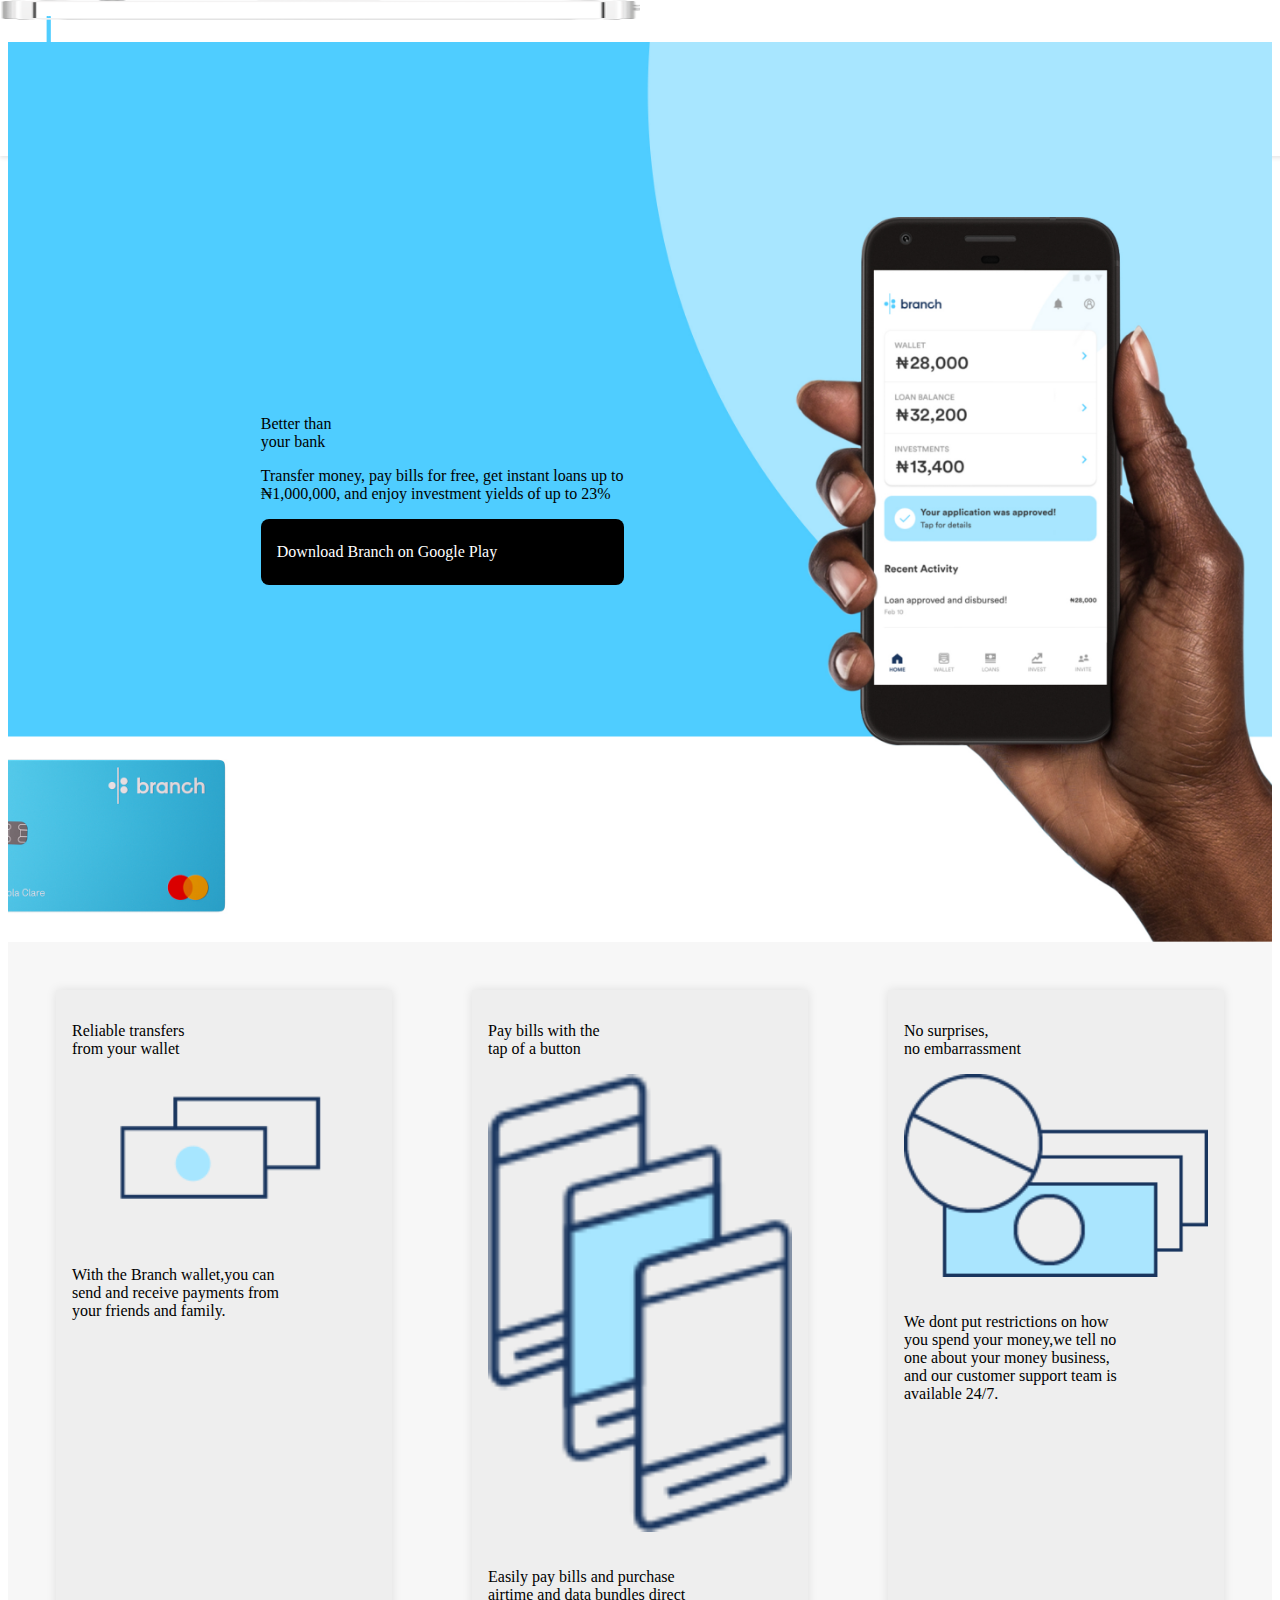
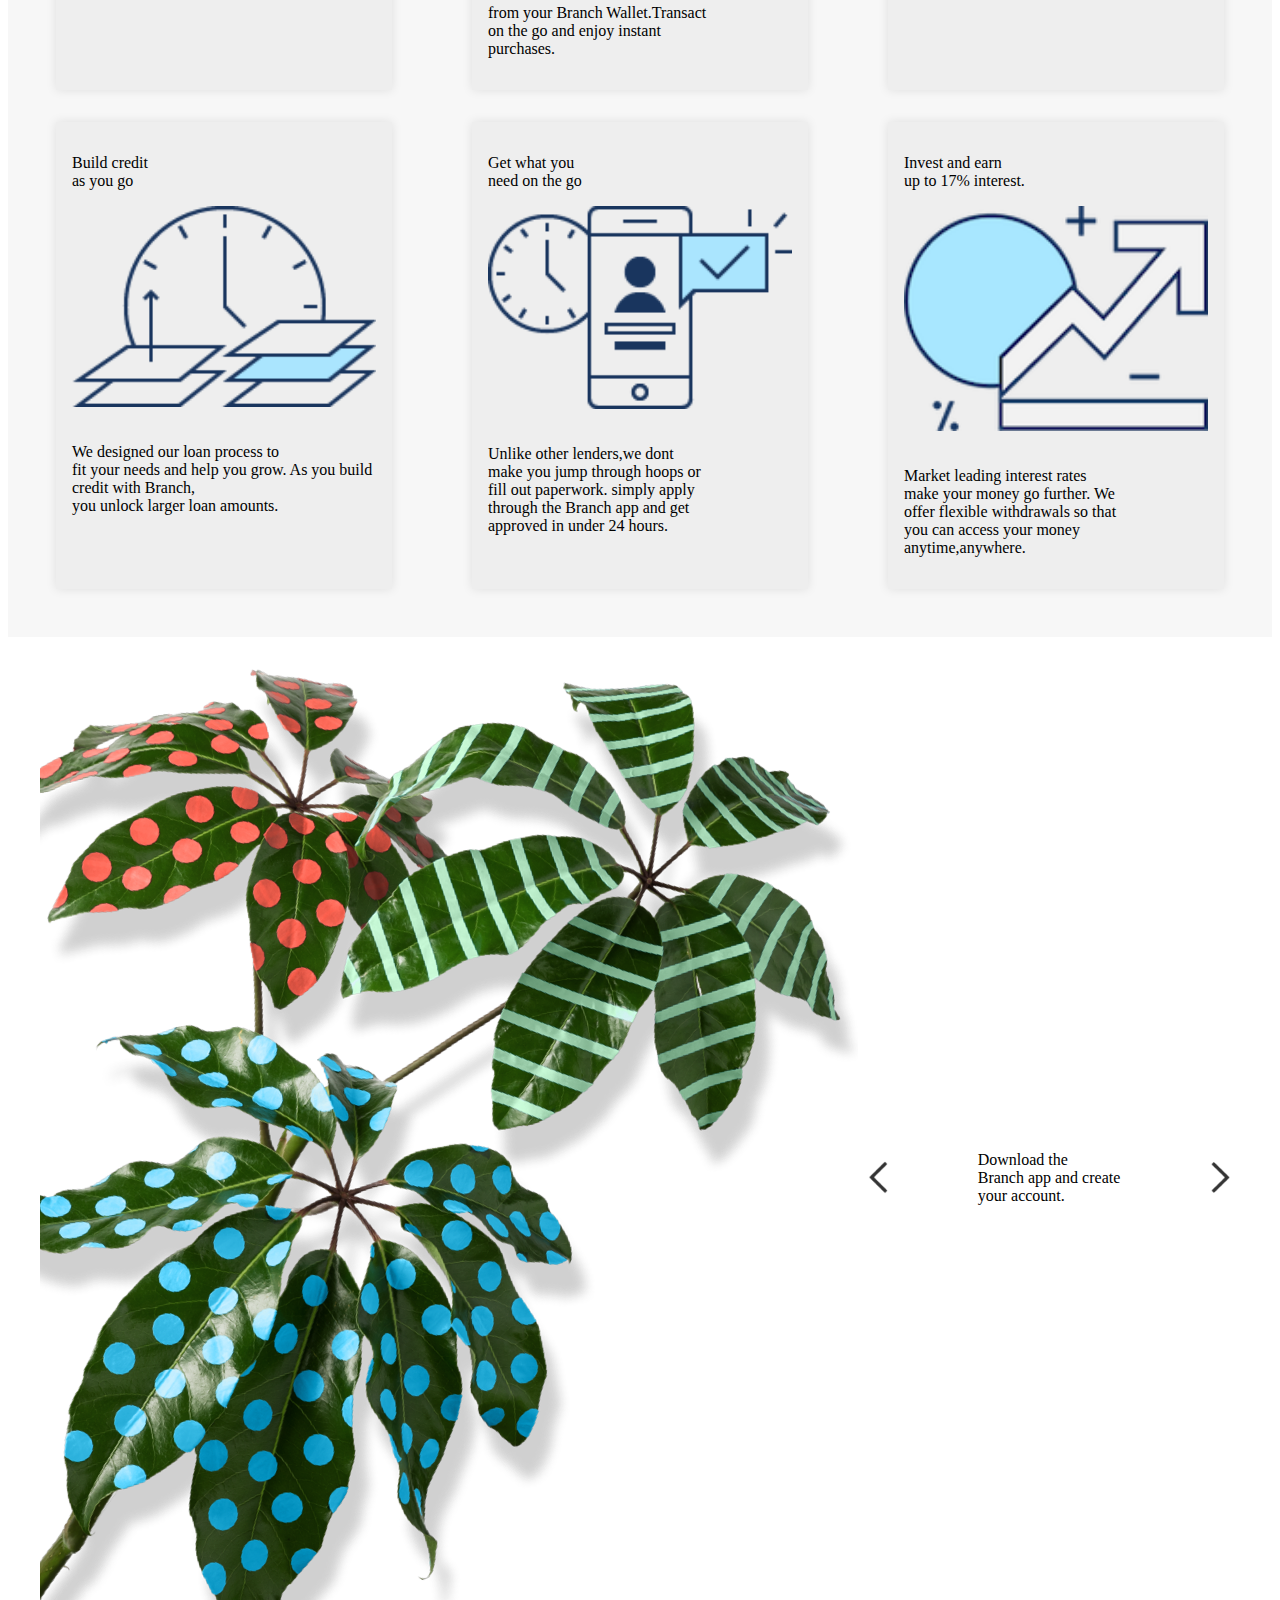
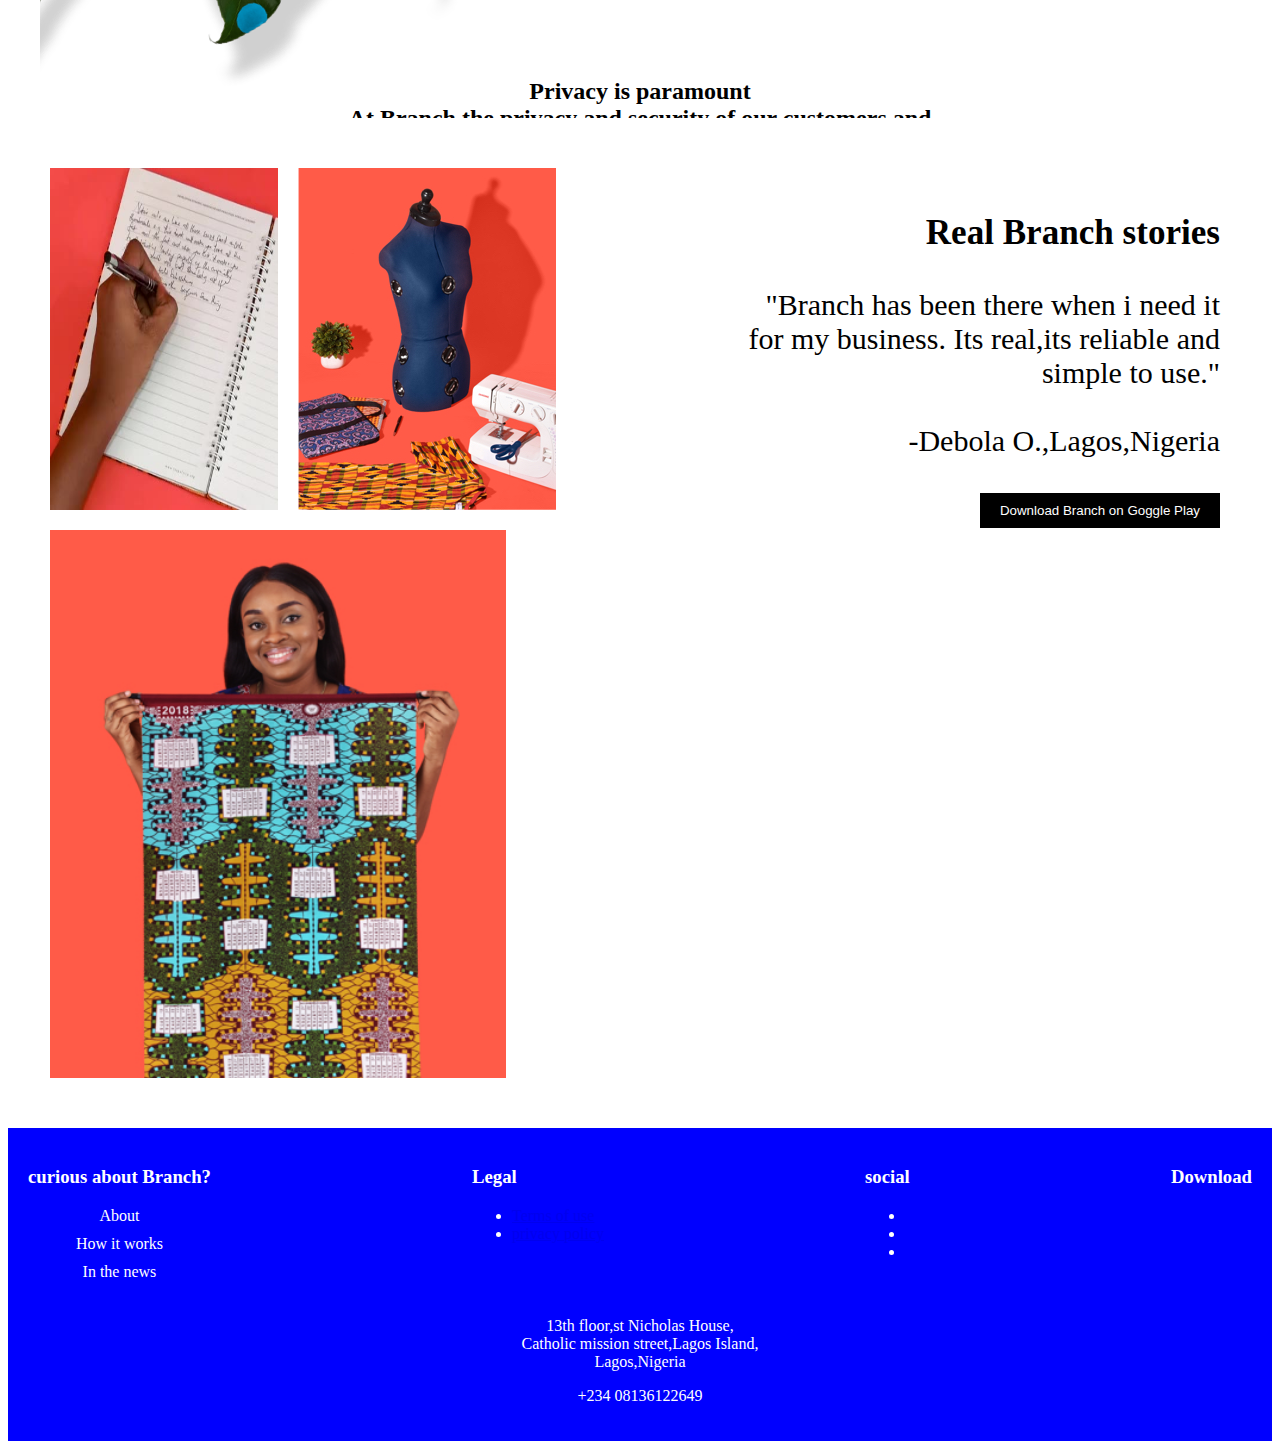
<file: index.html>
<!DOCTYPE html>
<html lang="en">
<head>
    <meta charset="UTF-8">
    <meta name="viewport" content="width=device-width, initial-scale=1.0">
    <title>Document</title>
    <link rel="stylesheet" href="style.css">
    <link rel="stylesheet" href="login.html">
</head>
<body>
    <nav>
        <img src="images/logo.png" alt="logo">
        <ul>
            <li><a href="login.html">Login </a></li>
            <li><a href="">FAQ</a></li>
        </ul>
    </nav>
  
    <section class="branch-section">
        <p>Branch International Finance Company Limited is
             Licensed by the Central Bank of Nigeria  </p>
    </section>
   

    <section class="new-section">
        <div class="background-image-container">
            <img src="images/hand.png" alt=""
             class="background-image">
            <div class="text-container">
                <p>Better than <br> your bank</p>
                <p> Transfer money, pay bills for
                     free, get instant loans up to <br> ₦1,000,000, 
                     and enjoy investment yields of up to 23% </p>

            <div class="button-container">
                <p>Download Branch on Google Play</p>
            </div>
</div>

        </div>

    </section>

<section class="card-section">
    <div class="card-container">
        <div class="card">
            <p>Reliable transfers <br> from your wallet</p>
            <img src="images/reliabletransfer.png" alt="">
            <p>With the Branch wallet,you can <br> send and receive
            payments from <br> your friends and family.</p>
        </div>

        <div class="card">
            <p>Pay bills with the <br> tap of a button</p>
            <img src="images/paybills.png" alt="">
            <p>Easily pay bills and purchase <br> airtime and data 
            bundles direct <br> from your Branch Wallet.Transact <br>
        on the go and enjoy instant <br> purchases.</p>
        </div>

        <div class="card">
            <p>No surprises, <br> no embarrassment</p>
            <img src="images/no suprises.png" alt="">
            <p>We dont put restrictions on how <br> you spend your 
            money,we tell no <br> one about your money business, <br>
        and our customer support team is <br> available 24/7.</p>
        </div>

        <div class="card">
            <p>Build credit <br> as you go</p>
            <img src="images/buildcredit.png" alt="">
            <p>We designed our loan process to <br> fit your needs and 
            help you grow. As you build credit with Branch, <br>
        you unlock larger loan amounts.</p>
        </div>

        <div class="card">
            <p>Get what you <br> need on the go</p>
            <img src="images/getwhatyou.png" alt="">
            <p>Unlike other lenders,we dont <br> make you jump 
            through hoops or <br> fill out paperwork. simply apply <br>
        through the Branch app and get <br> approved in under 24 hours.</p>
        </div>

        <div class="card">
            <p>Invest and earn <br> up to 17% interest.</p>
            <img src="images/investandearn.png" alt="">
            <p>Market leading interest rates <br> make your money go 
            further. We <br> offer flexible withdrawals so that <br>
        you can access your money <br> anytime,anywhere.</p>
        </div>
    </div>

</section>


<section class="image-text-section">
    <div class="containerr">
        <img src="images/flower.png" alt="" class="image">
        <img src="images/phone.png" alt="" class="overlay-image">
        <div class="text-containerr">
            <img src="images/search21.png" alt="" class="arrow">
            <p>Download the <br> Branch app and create <br>
            your account.</p>
            <img src="images/search22.png" alt="" class="arrow">
        </div>
    </div>

</section>


<section class="privacy-section" 
style="background-image: url(images/search23.png); background-size: cover
; background-position: center;"  >
    <div class="background-imagee"></div>
    <div class="center-text">
        <h2>Privacy is paramount <br>
        At Branch,the privacy and security of our customers
    and their data is our top priority.</h2>
    </div>
    <div class="card-containerr">
        <div class="cardd">
            <img src="images/search24.png" alt="">
            <p>security <br> <br>
            All the data we use is encrypted <br> and protected <br>
        <br> We have strict policies in place that <br> ensure our methods
        are properly <br> communicated and customer data <br> is always 
        secure.
    </p>
        </div>

        <div class="cardd">
            <img src="images/search25.png" alt="">
            <p>Data privacy <br> <br>
            We never sell customer data or <br> share customer
        contacts with third <br> parties. </p>
        </div>

        <div class="cardd">
            <img src="images/search26.png" alt="">
            <p>Ethical collections <br> <br>
            We do not condone any aggressive <br> debt collection
        practices,including <br> debt sharing. <br> <br>
    If you experience any form of <br> harrassment,please report
the issue <br> to us immediately via in-app chat.</p>
        </div> 
    </div>
</section>

<!-- <section class="feature-section"> -->
    <main class="feature-main">
    <div class="containerrr">
        <div class="image-containerrr">
            <div class="image-row">
            <img src="images/search27.jpg" alt="">
            <img src="images/search28.jpg" alt="">
            </div>
            <img src="images/search29.jpg" alt="">
        </div>
        <div class="text-containerrr">
            <h3>Real Branch stories</h3>
            <p>"Branch has been there when i need it <br>
            for my business. Its real,its reliable and <br>
        simple to use." <br> <br>
    -Debola O.,Lagos,Nigeria</p>
    <button>Download Branch on Goggle Play</button>

        </div>

    </div>
    
</main>
<!-- </section> -->

<footer>
    <div class="footer-container">
        <div class="footer-section">
            <h3>curious about Branch?</h3>
            <ul>
                <li><a href="#">About</a></li>
                <li><a href="#">How it works</a></li>
                <li><a href="#">In the news</a></li>
            </ul>
        </div>
        <div class="feature-section">
            <h3>Legal</h3>
            <ul>
                <li><a href="#">Terms of use</a></li>
                <li><a href="#">privacy policy</a></li>
            </ul>
        </div>
        <div class="feature-section">
            <h3>social</h3>
            <ul>
                <li><a href="#"><i class="fab fa-facebook-f"></i></a></li>
                <li><a href="#"><i class="fab fa-instagram"></i></a></li>
                <li><a href="#"><i class="fab fa-twitter"></i></a></li>
            </ul>
        </div>
        <div class="footer-section">
            <h3>Download</h3>
            <ul>
                <li><a href="#"><i class="fas fa-download"></i></a></li>
            </ul>
        </div>
         </div>
         <div class="contact-info">
            <p>13th floor,st Nicholas House,<br>
            Catholic mission street,Lagos Island,<br>
        Lagos,Nigeria</p>
        <p>+234 08136122649</p>
         </div>
</footer>
</body>
</html>
</file>
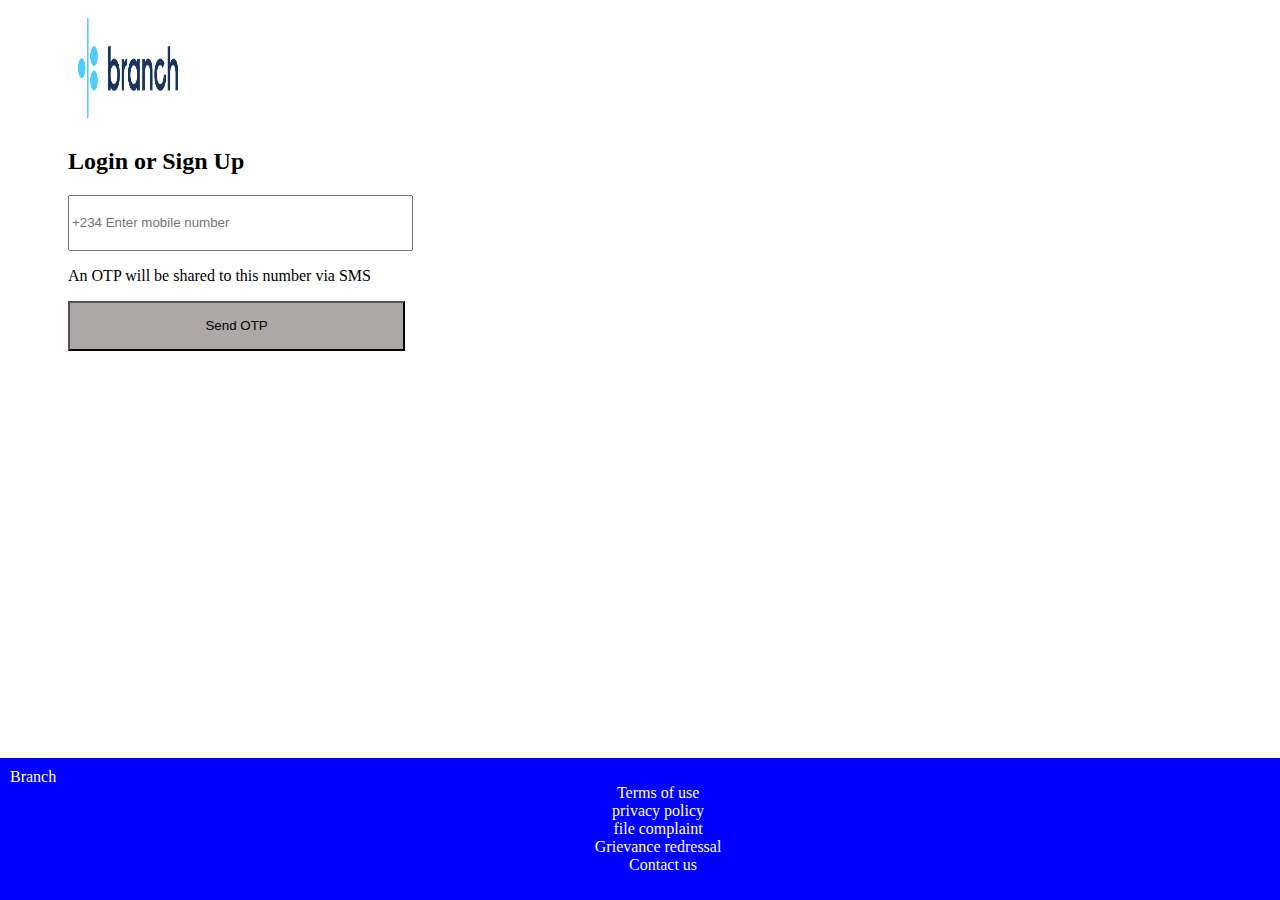
<file: login.html>
<!DOCTYPE html>
<html lang="en">
<head>
    <meta charset="UTF-8">
    <meta name="viewport" content="width=device-width, initial-scale=1.0">
    <title>Document</title>
</head>
<body>
    <nav style="background-color: white; color: #fff; padding: 10px; display: flex;
    justify-content:flex-start ; margin-left: 60px;">
    <img src="images/logo.png" alt="logo" style="width: 100px; height: 100px; margin-right: 20px;">
       
    </nav>

    <!-- <section style="display: flex; justify-content: center; align-items: center;
    height: 100vh; ">
    <div style="background-color: white; padding: 20px; border: 1px solid #ddd;
    border-radius: 10px; box-shadow: 0 0 10px rgba(0, 0, 0, 0.1); width: 90%;
    max-width: 400px;">
    <h2 style="text-align: center; margin-bottom: 20px; ">Login or Sign up</h2>
    <input type="tel" placeholder="+234 Enter mobile number" style="width: 100%; padding: 10px;
    margin-bottom: 20px; border: 1px solid #ccc;">
    <p style="text-align: center; margin-bottom: 20px;">An OTP will be shared to this number
        via SMS
    </p>
    <button style="background-color: white; color: black; padding: 10px 20px;
    border: none; border-radius: 5px; cursor: pointer; width: 100%;">Send OTP

    </button>

    </div>

    </section> -->

    <section style="margin-left: 60px;">
        <div style="background-color: white; ">
            <h2>Login or Sign Up</h2>
            <input type="tel" placeholder="+234 Enter mobile number" style="width: 28%; height: 50px;">
            <p>An OTP will be shared to this number via SMS</p>
            <button style="background-color: rgb(172, 168, 168); cursor: pointer; 
            color: black; width: 28%; height: 50px;">
                Send OTP</button>

        </div>
    </section>

    <footer style="background-color:blue; color: #fff; padding: 10px;position: fixed;bottom: 0;left: 0;right: 0;">
        <div style="display: flex; justify-content: space-between;">
            <div style="text-align: center;">
                <a href="#" style="color: #fff; text-decoration: none;">Branch</a>
            </div>
            <div style="text-align: center;">
                <ul style="list-style: none;padding: 0;">
                    <li style="margin-right: 10px;"><a href="#" style="color: #fff; text-decoration: none;">Terms of use</a></li>
                    <li style="margin-right: 10px;"><a href="#" style="color: #fff; text-decoration: none;">privacy policy</a></li>
                    <li style="margin-right: 10px;"><a href="#" style="color: #fff; text-decoration: none;">file complaint</a></li>
                    <li style="margin-right: 10px;"><a href="#" style="color: #fff; text-decoration: none;">Grievance redressal</a></li>
                    <li><a href="#" style="color: #fff;text-decoration: none;">Contact us</a></li>
                </ul>
            </div>
            <div style="text-align: center;">
                <a href="#" style="color: #fff; text-decoration: none;"><i class="fas fa-arrow-right"></i></a>
            </div>
        </div>
    </footer>
</body>
</html>
</file>
<file: style.css>
nav{
    background-color: #fff;
    position: fixed;
    top: 0;
    left: 0;
    width: 100%;
    padding: 1em;
    display: flex;
    justify-content: space-between;
    align-items: center;
    box-shadow: 0 2px 4px rgba(0,0, 0, 0.1);
}

.logo{
    width: 100px;
    height: auto;
    margin-right: 20px;
}

nav ul{
    list-style: none;
    margin: 0;
    padding: 0;
    display: flex;
    margin-left: auto;
    margin-right: 80px;
}

nav li{
    margin-right: 20px;
}

nav a{
    color: #333;
    text-decoration: none;
}

.branch-section{
    background-color: blue;
    color: #fff;
    text-align: center;
    padding: 0.5em 0;
}

 .branch-section p{
    margin: 0;
}


.new-section{
    position: relative;
}

.background-image-container {
    position: relative;
    width: 100%;
    height: 100vh;
}

.background-image {
    width: 100%;
    height: 100%;
    object-fit: cover;

}

.text-container{
    position: absolute;
    top: 50%;
    left: 20%;
    text-align: left;
    transform: translateY(-50%);

}

.button-container {
    background-color: black;
    color: #fff;
    padding: 0.5em 1em;
    border-radius: 0.5em;
    cursor: pointer;
}

@media (max-width: 768px) {
    .text-container{
        left: 10%;
    }
    
}

.card-section {
    background-color: #f7f7f7;
    padding: 2em;
}

.card-container {
    display: flex;
    flex-wrap: wrap;
    justify-content: space-between;
}

.card {
    background-color: #eee;
    padding: 1em;
    margin: 1em;
    width: calc(33.33% - 2em);
    box-shadow: 0 0 10px rgba(0,0, 0, 0.1);
    flex-basis: calc(28% - 2em);
}

.card p{
    margin-bottom: 1em;
}

.card img {
    width: 100%;
    height: auto;
    margin-bottom: 1em;
}

@media (max-width: 768px) {
    .card{
        width: calc(50% - 2em);
    }
    
}

@media (max-width: 480px) {
    .card{
        flex-basis: 100%;
    }
    
}

@media (min-width:992px) {
    .card{
        width: calc(33.33% - 2em);
    }
    
}

.containerr {
    display: flex;
    align-items: center;
    padding: 2em;
}

.image{
    /* width: 30%;
    margin-right: 20px; */
    position: relative;
    width: 100%;
    height: auto;
}

.overlay-image{
    position: absolute;
    top: 0;
    left: 0;
    width: 50%;
    height: 20px;
}

.text-containerr {
    width: 70%;
    display: flex;
    align-items: center;
    justify-content: space-between;
}

.arrow {
    width: 20px;
    height: auto;
    margin: 0 10px;
}

@media (max-width: 768px) {
    .image{
        width: 40%;
    }
    .text-containerr{
        width: 60%;
    }
}

@media (max-width: 480px) {
    .image {
        width: 50%;
    }
    .text-containerr {
        width: 50%;
    }
}

.privacy-section{
    position: relative;
}

/* .background-imagee {
    background-image: url(/images/search23.png);
    background-size: cover;
    background-position: center;
    height: 100%;
    width: 100%;
    position: absolute;
    top: 0;
    left: 0;
    z-index: -1;
} */

.center-text{
    position: absolute;
    top: 50%;
    left: 50%;
    transform: translate(-50%, -50%);
    text-align: center;
    z-index: -1;
}


.card-containerr{
    display: flex;
    justify-content: space-between;
    flex-wrap: wrap;
    padding: 20px;
    position: absolute;
    top: 50%;
    left: 50%;
    z-index: -1;

}

.cardd{
    width: calc(33.33% - 20px);
    margin: 10px;
    background-color: #fff;
    box-shadow: 0 0 10px rgba(0,0, 0, 0.1);
    padding: 20px;
    text-align: center;
}

@media (max-width: 768px){
    .card-containerr{
        flex-direction: column;
    }

    .cardd{
        width: 100%;
    }
}

.feature-main{
    background-color: white;
    padding: 40px 0;
}

.containerrr{
    display: flex;
    /* flex-wrap: wrap; */
    max-width: 1200px;
    margin: 0 auto;
}

.image-containerrr{
    flex-basis: 40%;
    display: flex;
    flex-direction: column;
}

.image-row {
    display: flex;
}

.image-containerrr img{
    width: 50%;
    height: auto;
    margin: 10px;
}

.image-containerrr img:last-child {
    width: 100%;
}

.text-containerrr{
    flex-basis: 60%;
    padding: 20px;
    margin-left: 20px;
    width: 55%;
    text-align: right;
    font-size: 30px;
}

button{
    background-color: black;
    color: white;
    padding: 10px  20px;
    border: none;
    cursor: pointer;
}

button:hover{
    background-color: white;
    color: black;
}

@media (max-width: 768px) {
    .image-containerrr{
        flex-basis: 100%;
    }
    .text-containerrr{
        flex-basis: 100%;
    }
}

@media (max-width: 480px) {
    .image-containerrr img {
        margin: 5px;
    }
    .text-containerrr {
        padding: 10px;
    }
}



footer {
    background-color: blue;
    color: #fff;
    padding: 20px;
}

.footer-container {
    display: flex;
    justify-content: space-between;
}

.footer-section {
    text-align: center;
}

.footer-section ul {
    list-style: none;
    padding: 0;
}

.footer-section ul li {
    margin-bottom: 10px;
}

.footer-section ul li a {
    color: #fff;
    text-decoration: none;
}

.footer-section ul li a:hover {
    text-decoration: underline;
}

.contact-info {
    text-align: center;
    margin-top: 20px;
}
</file>
